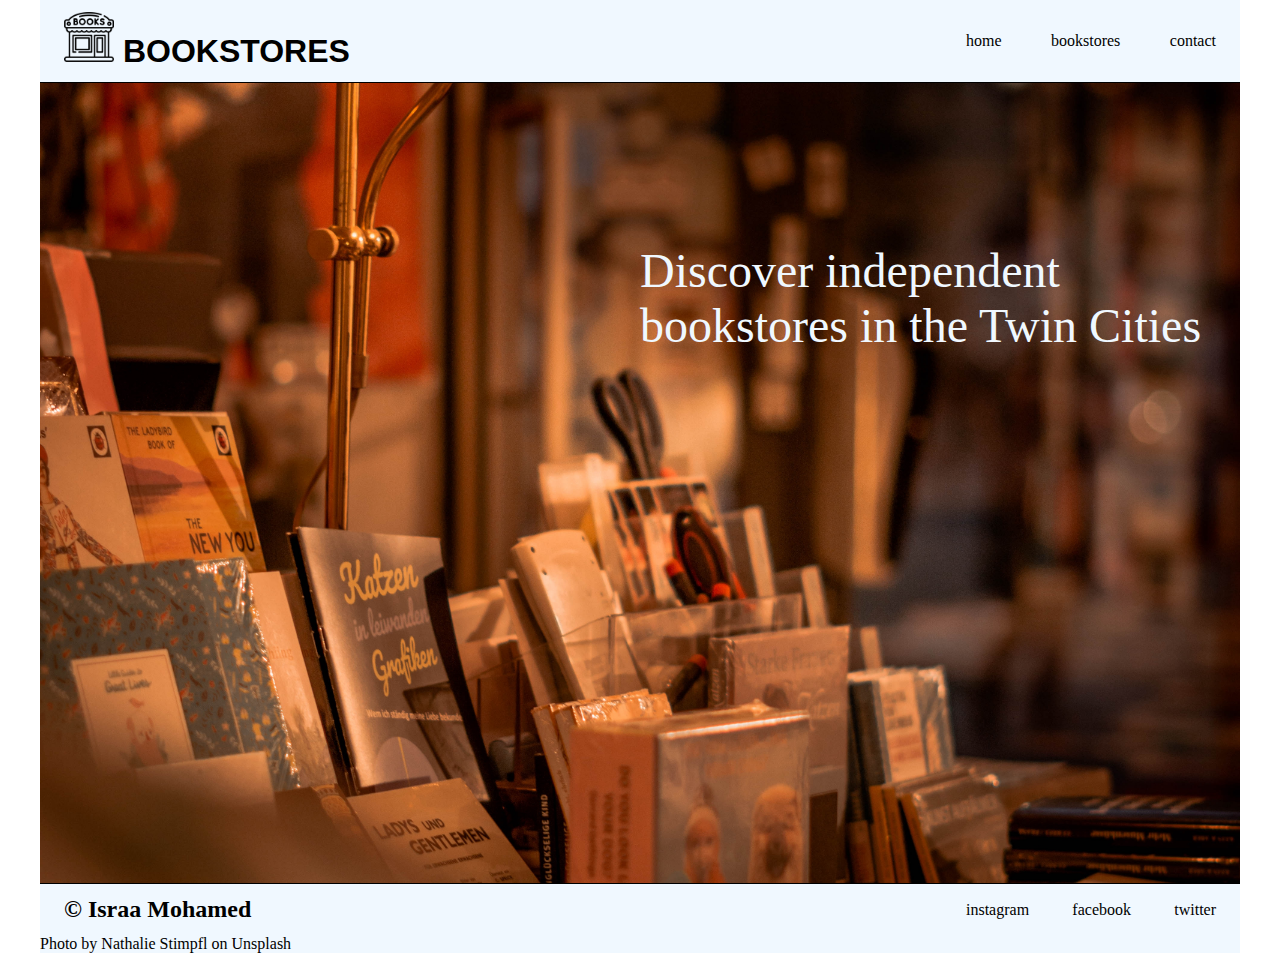
<file: mohamed-israa-project-1/index.html>
<!DOCTYPE html>
<html lang="en">
<head>
    <meta charset="UTF-8">
    <meta name="viewport" content="width=device-width, initial-scale=1.0">
    <title>Bookstores</title>
    <link rel = "stylesheet" href = "main.css">
</head>

<body>
    <div class = "wrapper">
    <header>
    <!-- <img src = "images/logo.png" alt = "">logo</img> -->
    <p class = "logo"> <a href = "index.html"><img src = "images/book-shop.png"></a>  Bookstores</p>
    <nav>
        <a href = "#"> home </a>
        <a href = "bookstore.html"> bookstores </a>
        <a href = "Contact.html"> contact </a>
    </nav>
    </header>
    <main class = "hero"> 
        
        <!-- <h1>Bookstores</h1>  -->
        <h5>Discover independent bookstores in the Twin Cities</h5> 
        <!-- <img src="images/Hero.jpg" alt="" width = "500"></img> -->
 
    </main>


    <footer>
        <h2>&copy; Israa Mohamed</h2>
        <nav>
        <a href="#">instagram</a>
        <a href="#">facebook</a>
        <a href="#">twitter</a>
        </nav>
    </footer>
    <p>Photo by <a href="https://unsplash.com/@nathalie_st?utm_content=creditCopyText&utm_medium=referral&utm_source=unsplash">Nathalie Stimpfl</a> on <a href="https://unsplash.com/photos/brown-and-white-table-lamp-EDKWnb-kZV4?utm_content=creditCopyText&utm_medium=referral&utm_source=unsplash">Unsplash</a>
    </div>


    
</body>
</html>
</file>
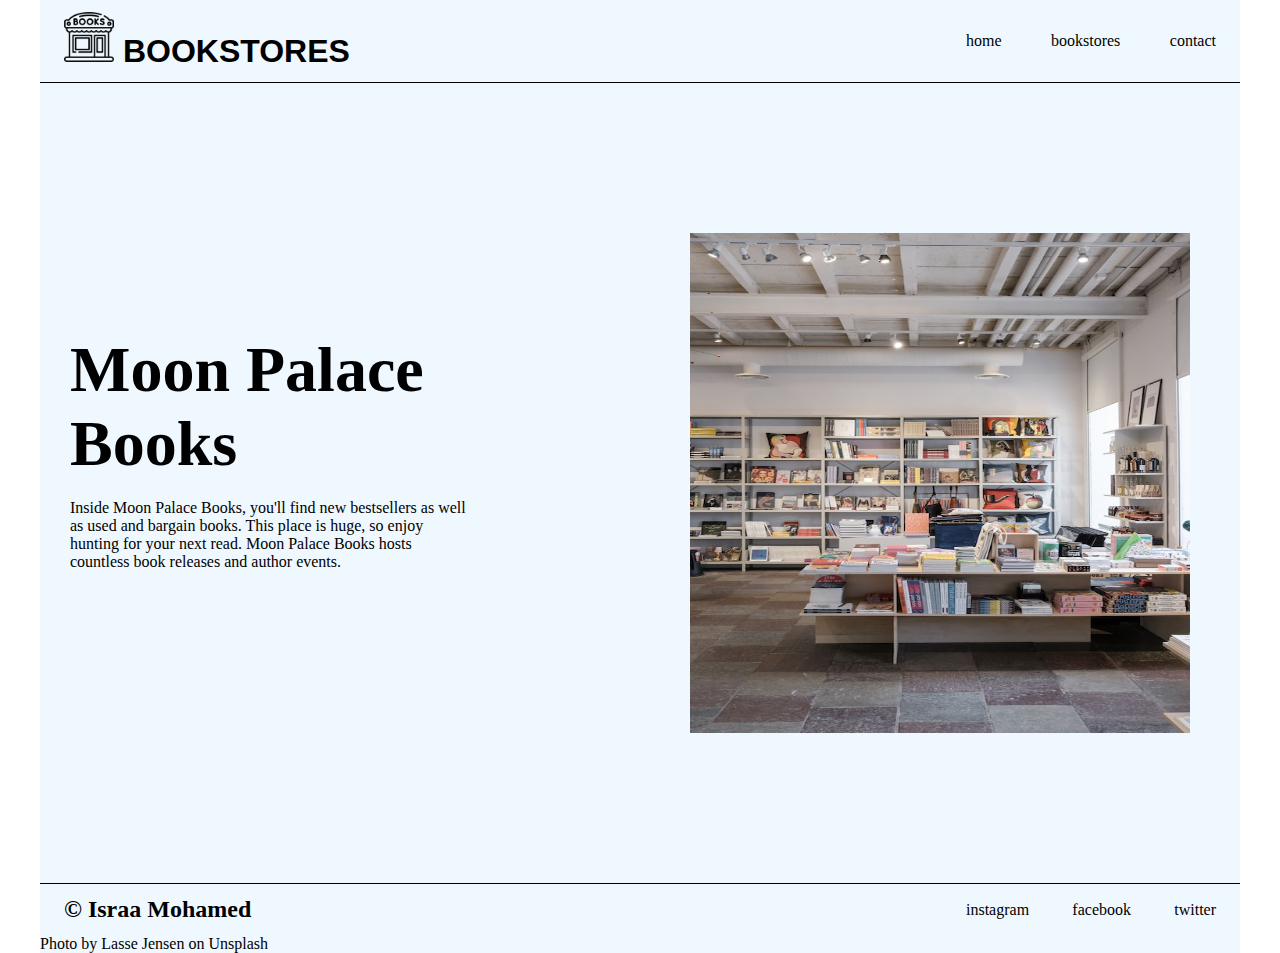
<file: mohamed-israa-project-1/bookstore-2.html>
<!DOCTYPE html>
<html lang="en">
<head>
    <meta charset="UTF-8">
    <meta name="viewport" content="width=device-width, initial-scale=1.0">
    <title>Bookstore 2</title>
    <link rel = "stylesheet" href = "main.css">

</head>
<body>
    <div class = "wrapper">
    <header>
    <!-- <img src = "images/logo.png" alt = "">logo</img> -->
    <p class = "logo"> <a href = "index.html"><img src = "images/book-shop.png"></a>  Bookstores</p>
    <nav>
        <a href = "index.html"> home </a>
        <a href = "bookstore.html"> bookstores </a>
        <a href = "Contact.html"> contact </a>
    </nav>
    </header>
    <main class = "details">
       <div class = "details-text">
                <h2>Moon Palace Books</h2>

                &nbsp;
                &nbsp;
                &nbsp;
                <p> Inside Moon Palace Books, you'll find new bestsellers as well as used and bargain books. This place is huge, so enjoy hunting for your next read. Moon Palace Books hosts countless book releases and author events.</p>
        </div> 
        <div class = "details-image"><img src = "images/Bookstore2.jpg" alt = "image"> 
    </main>

      <footer>
        <h2>&copy; Israa Mohamed</h2>
        <nav>
        <a href="#">instagram</a>
        <a href="#">facebook</a>
        <a href="#">twitter</a>
        </nav>
    </footer>
    <p>Photo by <a href="https://unsplash.com/@maybejensen?utm_content=creditCopyText&utm_medium=referral&utm_source=unsplash">Lasse Jensen</a> on <a href="https://unsplash.com/photos/books-on-white-wooden-shelf-84mFDd6bZG4?utm_content=creditCopyText&utm_medium=referral&utm_source=unsplash">Unsplash</a>
  
    </div>
</body>
</html>
</file>
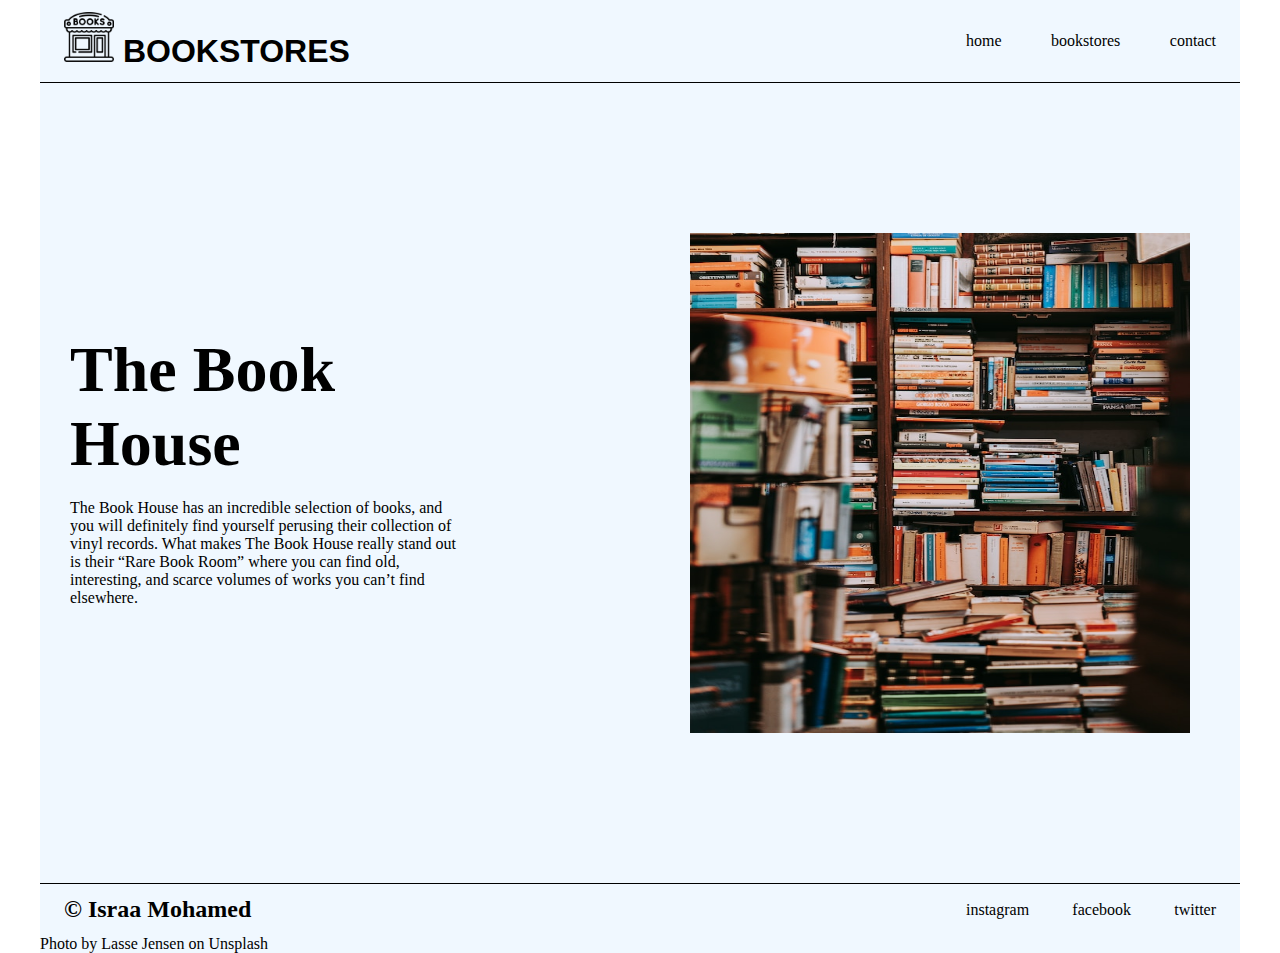
<file: mohamed-israa-project-1/bookstore-3.html>
<!DOCTYPE html>
<html lang="en">
<head>
    <meta charset="UTF-8">
    <meta name="viewport" content="width=device-width, initial-scale=1.0">
    <title>Bookstore 3</title>
    <link rel = "stylesheet" href = "main.css">

</head>
<body>
    <div class = "wrapper">
    <header>
    <!-- <img src = "images/logo.png" alt = "">logo</img> -->
    <p class = "logo"> <a href = "index.html"><img src = "images/book-shop.png"></a>  Bookstores</p>
    <nav>
        <a href = "index.html"> home </a>
        <a href = "bookstore.html"> bookstores </a>
        <a href = "Contact.html"> contact </a>
    </nav>
    </header>
    <main class = "details">
       <div class = "details-text">
                <h2>The Book House</h2>

                &nbsp;
                &nbsp;
                &nbsp;
                <p>  The Book House has an incredible selection of books, and you will definitely find yourself perusing their collection of vinyl records. What makes The Book House really stand out is their “Rare Book Room” where you can find old, interesting, and scarce volumes of works you can’t find elsewhere.</p>
        </div> 
        <div class = "details-image"><img src = "images/Bookstore3small.jpg" alt = "image"> 
    </main>

      <footer>
        <h2>&copy; Israa Mohamed</h2>
        <nav>
        <a href="#">instagram</a>
        <a href="#">facebook</a>
        <a href="#">twitter</a>
        </nav>
    </footer>
    <p>Photo by <a href="https://unsplash.com/@maybejensen?utm_content=creditCopyText&utm_medium=referral&utm_source=unsplash">Lasse Jensen</a> on <a href="https://unsplash.com/photos/books-on-white-wooden-shelf-84mFDd6bZG4?utm_content=creditCopyText&utm_medium=referral&utm_source=unsplash">Unsplash</a>
  
    </div>
</body>
</html>
</file>
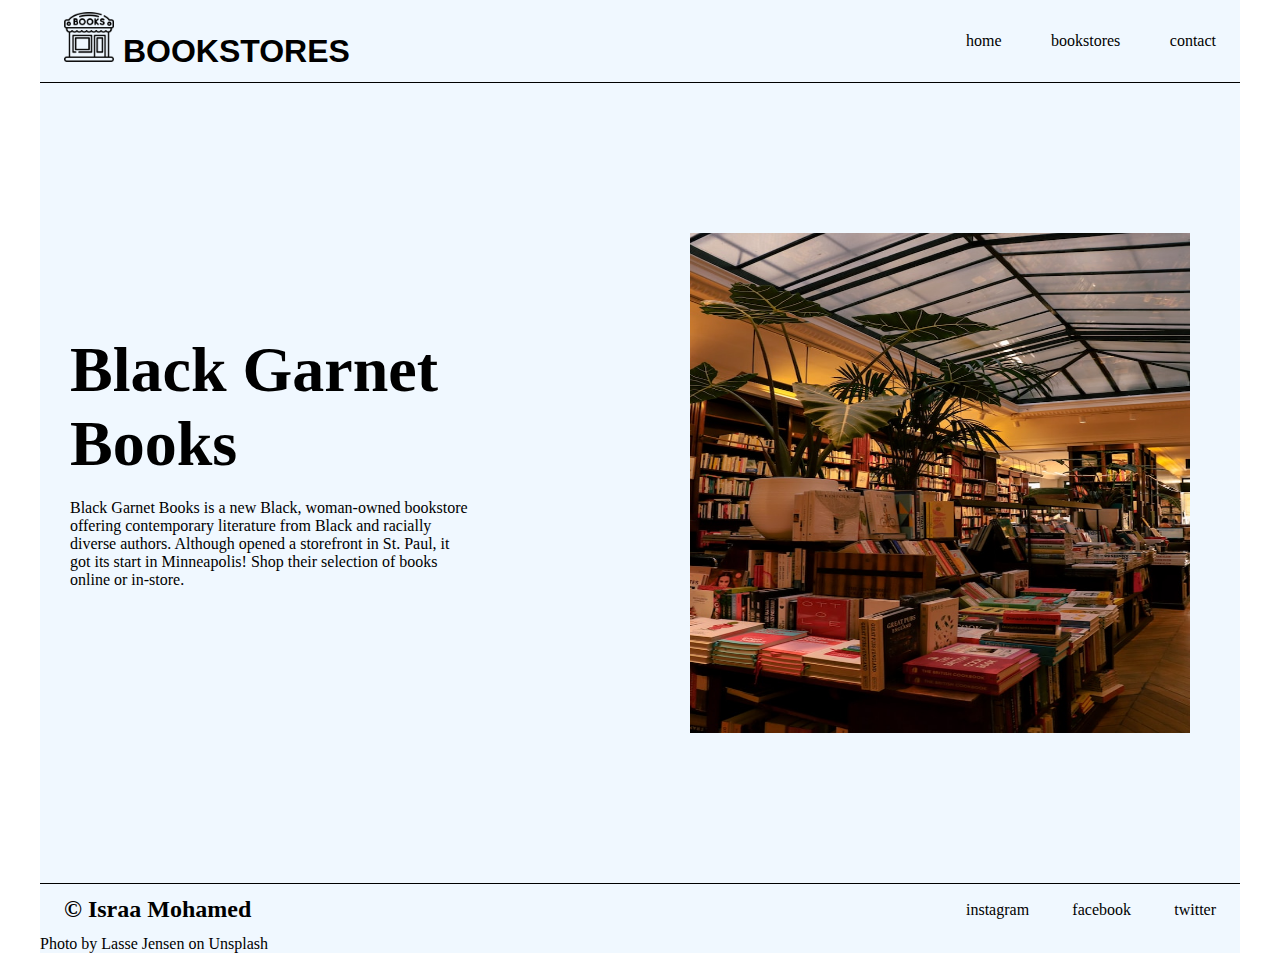
<file: mohamed-israa-project-1/bookstore-4.html>
<!DOCTYPE html>
<html lang="en">
<head>
    <meta charset="UTF-8">
    <meta name="viewport" content="width=device-width, initial-scale=1.0">
    <title>Bookstore 4</title>
    <link rel = "stylesheet" href = "main.css">

</head>
<body>
    <div class = "wrapper">
    <header>
    <!-- <img src = "images/logo.png" alt = "">logo</img> -->
    <p class = "logo"> <a href = "index.html"><img src = "images/book-shop.png"></a>  Bookstores</p>
    <nav>
        <a href = "index.html"> home </a>
        <a href = "bookstore.html"> bookstores </a>
        <a href = "Contact.html"> contact </a>
    </nav>
    </header>
    <main class = "details">
       <div class = "details-text">
                <h2>Black Garnet Books</h2>
                &nbsp;
                &nbsp;
                &nbsp;
                <p> Black Garnet Books is a new Black, woman-owned bookstore offering contemporary literature from Black and racially diverse authors. Although opened a storefront in St. Paul, it got its start in Minneapolis! Shop their selection of books online or in-store.</p>
        </div> 
        <div class = "details-image"><img src = "images/Bookstore4.jpg" alt = "image"> 
    </main>

      <footer>
        <h2>&copy; Israa Mohamed</h2>
        <nav>
        <a href="#">instagram</a>
        <a href="#">facebook</a>
        <a href="#">twitter</a>
        </nav>
    </footer>
    <p>Photo by <a href="https://unsplash.com/@maybejensen?utm_content=creditCopyText&utm_medium=referral&utm_source=unsplash">Lasse Jensen</a> on <a href="https://unsplash.com/photos/books-on-white-wooden-shelf-84mFDd6bZG4?utm_content=creditCopyText&utm_medium=referral&utm_source=unsplash">Unsplash</a>
  
    </div>
</body>
</html>
</file>
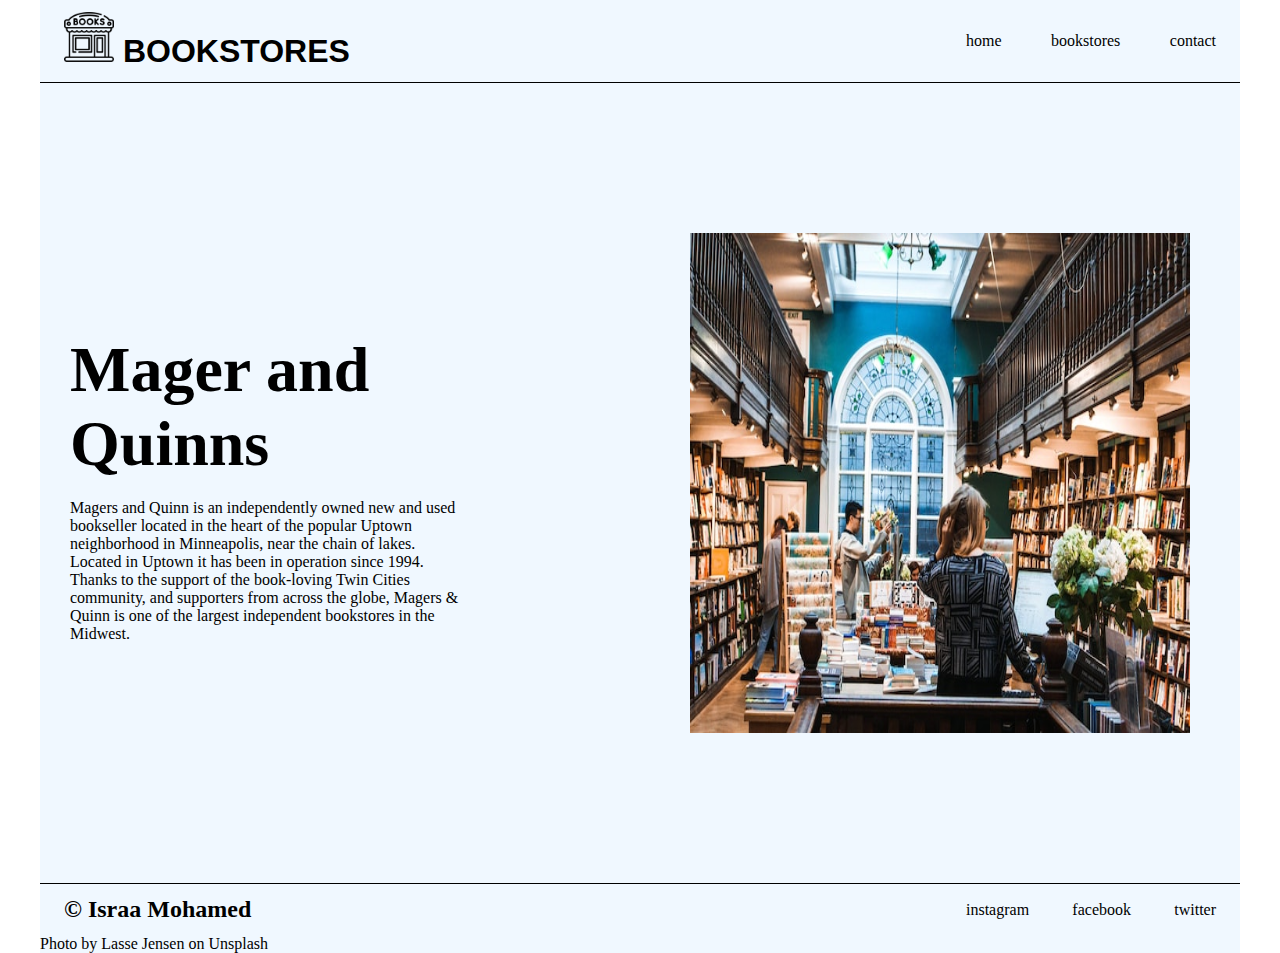
<file: mohamed-israa-project-1/bookstore-5.html>
<!DOCTYPE html>
<html lang="en">
<head>
    <meta charset="UTF-8">
    <meta name="viewport" content="width=device-width, initial-scale=1.0">
    <title>Bookstore 5</title>
    <link rel = "stylesheet" href = "main.css">

</head>
<body>
    <div class = "wrapper">
    <header>
    <!-- <img src = "images/logo.png" alt = "">logo</img> -->
    <p class = "logo"> <a href = "index.html"><img src = "images/book-shop.png"></a>  Bookstores</p>
    <nav>
        <a href = "index.html"> home </a>
        <a href = "bookstore.html"> bookstores </a>
        <a href = "Contact.html"> contact </a>
    </nav>
    </header>
    <main class = "details">
       <div class = "details-text">
                <h2>Mager and Quinns</h2>
                &nbsp;
                &nbsp;
                &nbsp;
                <p> 
                    Magers and Quinn is an independently owned new and used bookseller located in the heart of the popular Uptown neighborhood in Minneapolis, near the chain of lakes. 
                    Located in Uptown it has been in operation since 1994. Thanks to the support of the book-loving Twin Cities community, and supporters from across the globe, Magers & Quinn is one of the largest independent bookstores in the Midwest.</p>
        </div> 
        <div class = "details-image"><img src = "images/Bookstore5.jpg" alt = "image"> 
    </main>

      <footer>
        <h2>&copy; Israa Mohamed</h2>
        <nav>
        <a href="#">instagram</a>
        <a href="#">facebook</a>
        <a href="#">twitter</a>
        </nav>
    </footer>
    <p>Photo by <a href="https://unsplash.com/@maybejensen?utm_content=creditCopyText&utm_medium=referral&utm_source=unsplash">Lasse Jensen</a> on <a href="https://unsplash.com/photos/books-on-white-wooden-shelf-84mFDd6bZG4?utm_content=creditCopyText&utm_medium=referral&utm_source=unsplash">Unsplash</a>
  
    </div>
</body>
</html>
</file>
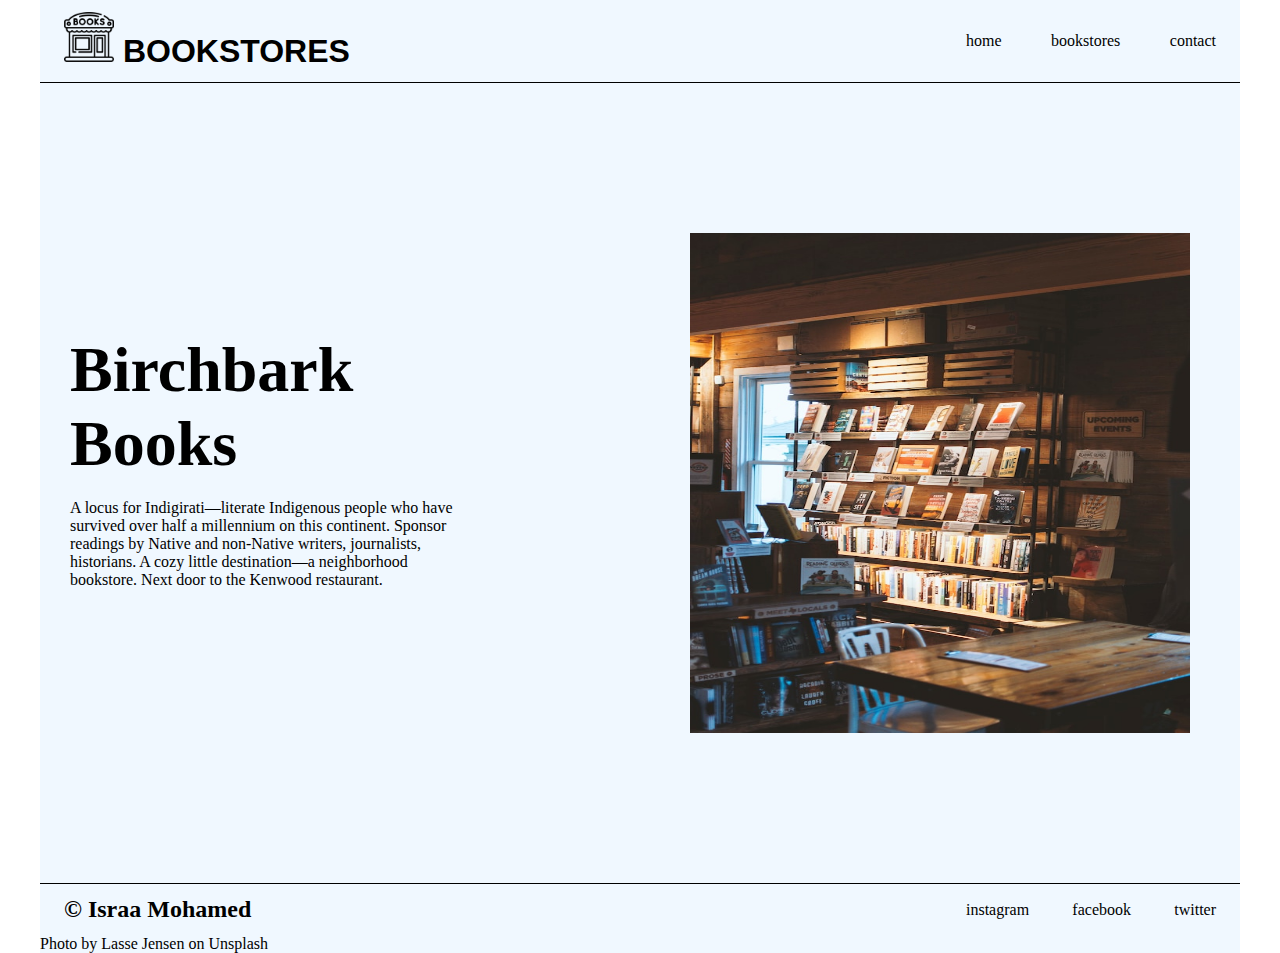
<file: mohamed-israa-project-1/bookstore-6.html>
<!DOCTYPE html>
<html lang="en">
<head>
    <meta charset="UTF-8">
    <meta name="viewport" content="width=device-width, initial-scale=1.0">
    <title>Bookstore 6</title>
    <link rel = "stylesheet" href = "main.css">

</head>
<body>
    <div class = "wrapper">
    <header>
    <!-- <img src = "images/logo.png" alt = "">logo</img> -->
    <p class = "logo"> <a href = "index.html"><img src = "images/book-shop.png"></a>  Bookstores</p>
    <nav>
        <a href = "index.html"> home </a>
        <a href = "bookstore.html"> bookstores </a>
        <a href = "Contact.html"> contact </a>
    </nav>
    </header>
    <main class = "details">
       <div class = "details-text">
                <h2>Birchbark Books</h2>
                &nbsp;
                &nbsp;
                &nbsp;
                <p> 
                    A locus for Indigirati—literate Indigenous people who have survived over half a millennium on this continent. Sponsor readings by Native and non-Native writers, journalists, historians. 
                    A cozy little destination—a neighborhood bookstore. Next door to the Kenwood restaurant.</p>
        </div> 
        <div class = "details-image"><img src = "images/Bookstore6.jpg" alt = "image"> 
    </main>

      <footer>
        <h2>&copy; Israa Mohamed</h2>
        <nav>
        <a href="#">instagram</a>
        <a href="#">facebook</a>
        <a href="#">twitter</a>
        </nav>
    </footer>
    <p>Photo by <a href="https://unsplash.com/@maybejensen?utm_content=creditCopyText&utm_medium=referral&utm_source=unsplash">Lasse Jensen</a> on <a href="https://unsplash.com/photos/books-on-white-wooden-shelf-84mFDd6bZG4?utm_content=creditCopyText&utm_medium=referral&utm_source=unsplash">Unsplash</a>
  
    </div>
</body>
</html>
</file>
<file: mohamed-israa-project-1/main.css>
/*  */

*{
    margin: 0;
    padding: 0;
}

.body{
font-family: sans-serif;
font-size: 16px;
background-color: beige;
}



a{
    color: black;
    text-decoration: none;
}
header{
    max-width: 1200px;
    justify-content: space-between;
    display: flex;
    padding: 12px;
   
}

.hero{
    background-position: center center;
    height: 800px;
    background-color: antiquewhite;
    background-size: cover;
    background-repeat: no-repeat;
    background-image: url(images/Hero2.jpg);
    position:relative;

}
.hero h1{
    color: aliceblue;
    font-family: italic;
    font-weight: 400;
    font-style: normal;
    font-size: 10em;
    position: absolute;
    top: 25%;
    left: 50%;
    transform: translate(-50%,-50% );
}

.hero h5{

    color: aliceblue;
    font-family: italic;
    font-weight: 200;
    font-style: normal;
    font-size: 3em;
    position: absolute;
    top: 20%;
    left: 50%;
}

.wrapper{
    max-width: 1200px;
    background-color: aliceblue;
    margin: 0px auto;

}

.logo{
    font-family: 'Gill Sans', 'Gill Sans MT', Calibri, 'Trebuchet MS', sans-serif;
    font-size: 2em;
    font-weight: 900;
    text-transform: uppercase;

}
.logo img{
    max-width: 50px;
    max-height: 50px;

}
header, footer{
    max-width: 1200px;
    justify-content: space-between;
    display: flex;
    padding: 12px 24px 12px 24px;
   
}
header{
    border-bottom: 1px solid black;

}
footer{
    border-top: 1px solid black;
}
nav{
    width: 250px;
    display: flex;
    justify-content: space-between;
    align-items: center;
}
.row{
    display:flex;
    justify-content: center;
}
.card{
    max-width: 200px;
    max-height: 500px;
    margin: 10px 10px 10px 10px;
    border: 2px solid tan;
    /* display:flex; */
    padding: 3%;
    background-color: rgb(145, 182, 189);



}
.card img{
    width: 210px;
    height: 250px;
    display: flex;

}
.details{
    /* border: 1px solid black; */
    height: 800px;
    display: flex;
    margin: 0px auto;
    justify-content: space-between;
    align-items: center;
}
.details-text{
    width:400px;
    margin-left: 30px;
    /* border: 1px solid black; */
    height: 300px;
}
.details-image{
    width: 500px;
    height: 450px;
    margin-right: 50px;
    /* border: 1px solid black; */
    height: 500px;
    display:flex;
}
.details h2{
    font-size: 4em;
    font-weight: bold;
}
.details img{
    width:100%;

}
.form{
    /* border: 1px solid red; */
    width: 350px;
    margin: 0px auto;
    display: flex;
    flex-wrap: wrap;
    justify-content: flex-end; 
}
.form p{
    margin-top: 7px;
}

.box{
    border: 1px solid black;
    width: 280px;       
    height: 30px;
    margin-left: 8px;

    margin-bottom: 8px;

}
.button{
    border: 1px solid black;
    width: 150px;
    margin: 0px auto 20px auto;
    padding: 12px 0;
    background-color: rgb(145, 182, 189);
    color: black;
    text-align: center;
    text-transform: uppercase;
    border-radius: 12px;
}
.contact-image{
    background-image: url(images/Bookstore1.jpg);
    width: 800px;
    height: 500px;
    margin: 0px auto 20px auto;
    background-size: cover;
    background-repeat: no-repeat;
    background-position: 50% 50%;
    position:relative;


}
.contact-h1{
    font-size: 3em;
    font-style: italic;
    text-align: center;
    margin: 20px 20px 20px 20px;
}

.thankyou-image{
    background-image: url(images/Thank\ you.jpg);
    width: 800px;
    height: 400px;
    margin: 0px auto 20px auto;
    background-size: cover;
    background-repeat: no-repeat;
    background-position: 50% 50%;
    position:relative;
    display: flex;



}
.thankyou-h1{
    font-size: 3em;
    font-style: italic;
    text-align: center;
    margin: 20px 20px 20px 20px;
}
</file>
